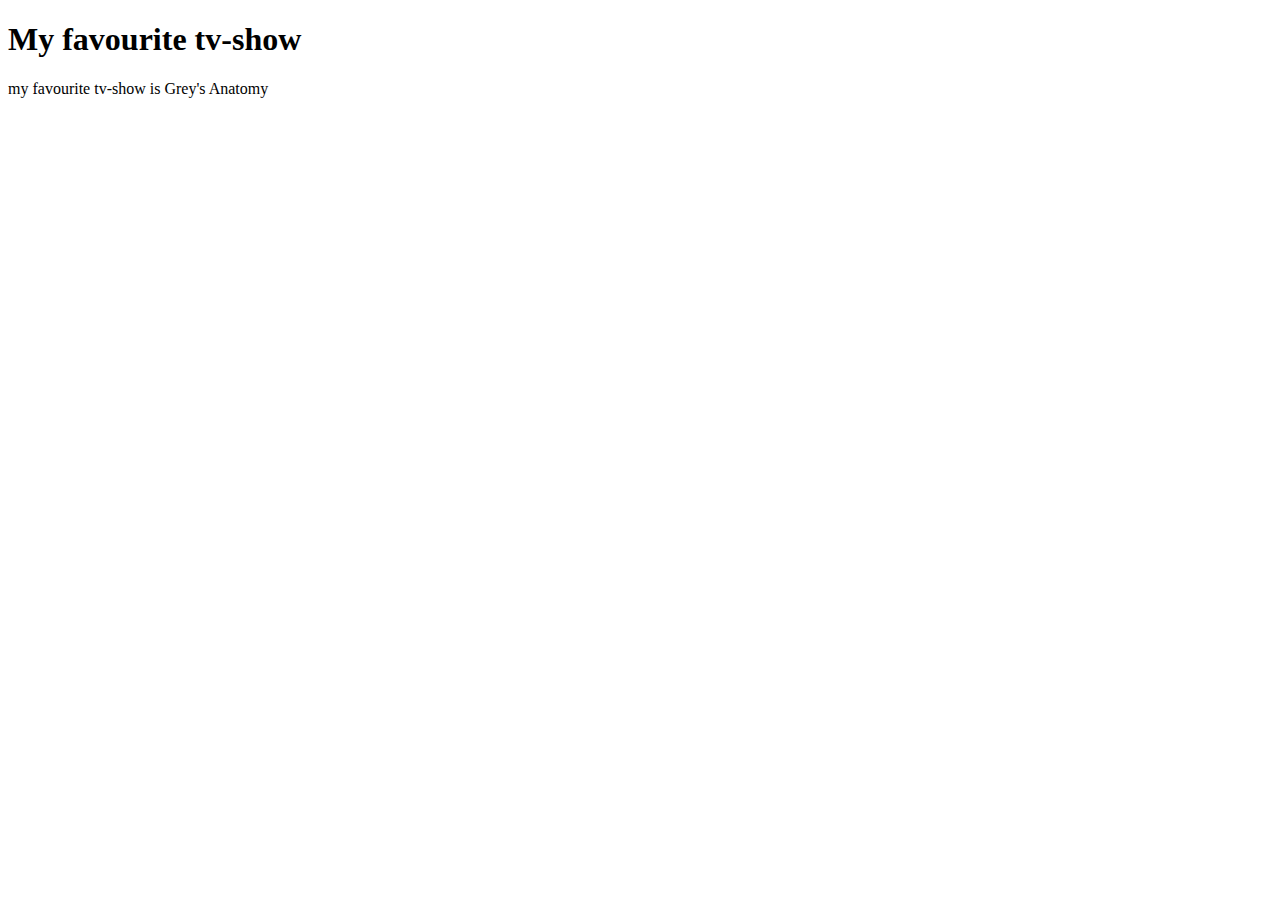
<file: index.html>
<!DOCTYPE html>
<html>
  <head>
    <meta charset="utf-8" />
    <title>html-Portfolio</title>
  </head>
  <body>
    <h1>My favourite tv-show</h1>
    <main>
      <p>my favourite tv-show is Grey's Anatomy</p>
    </main>
  </body>
</html>
</file>
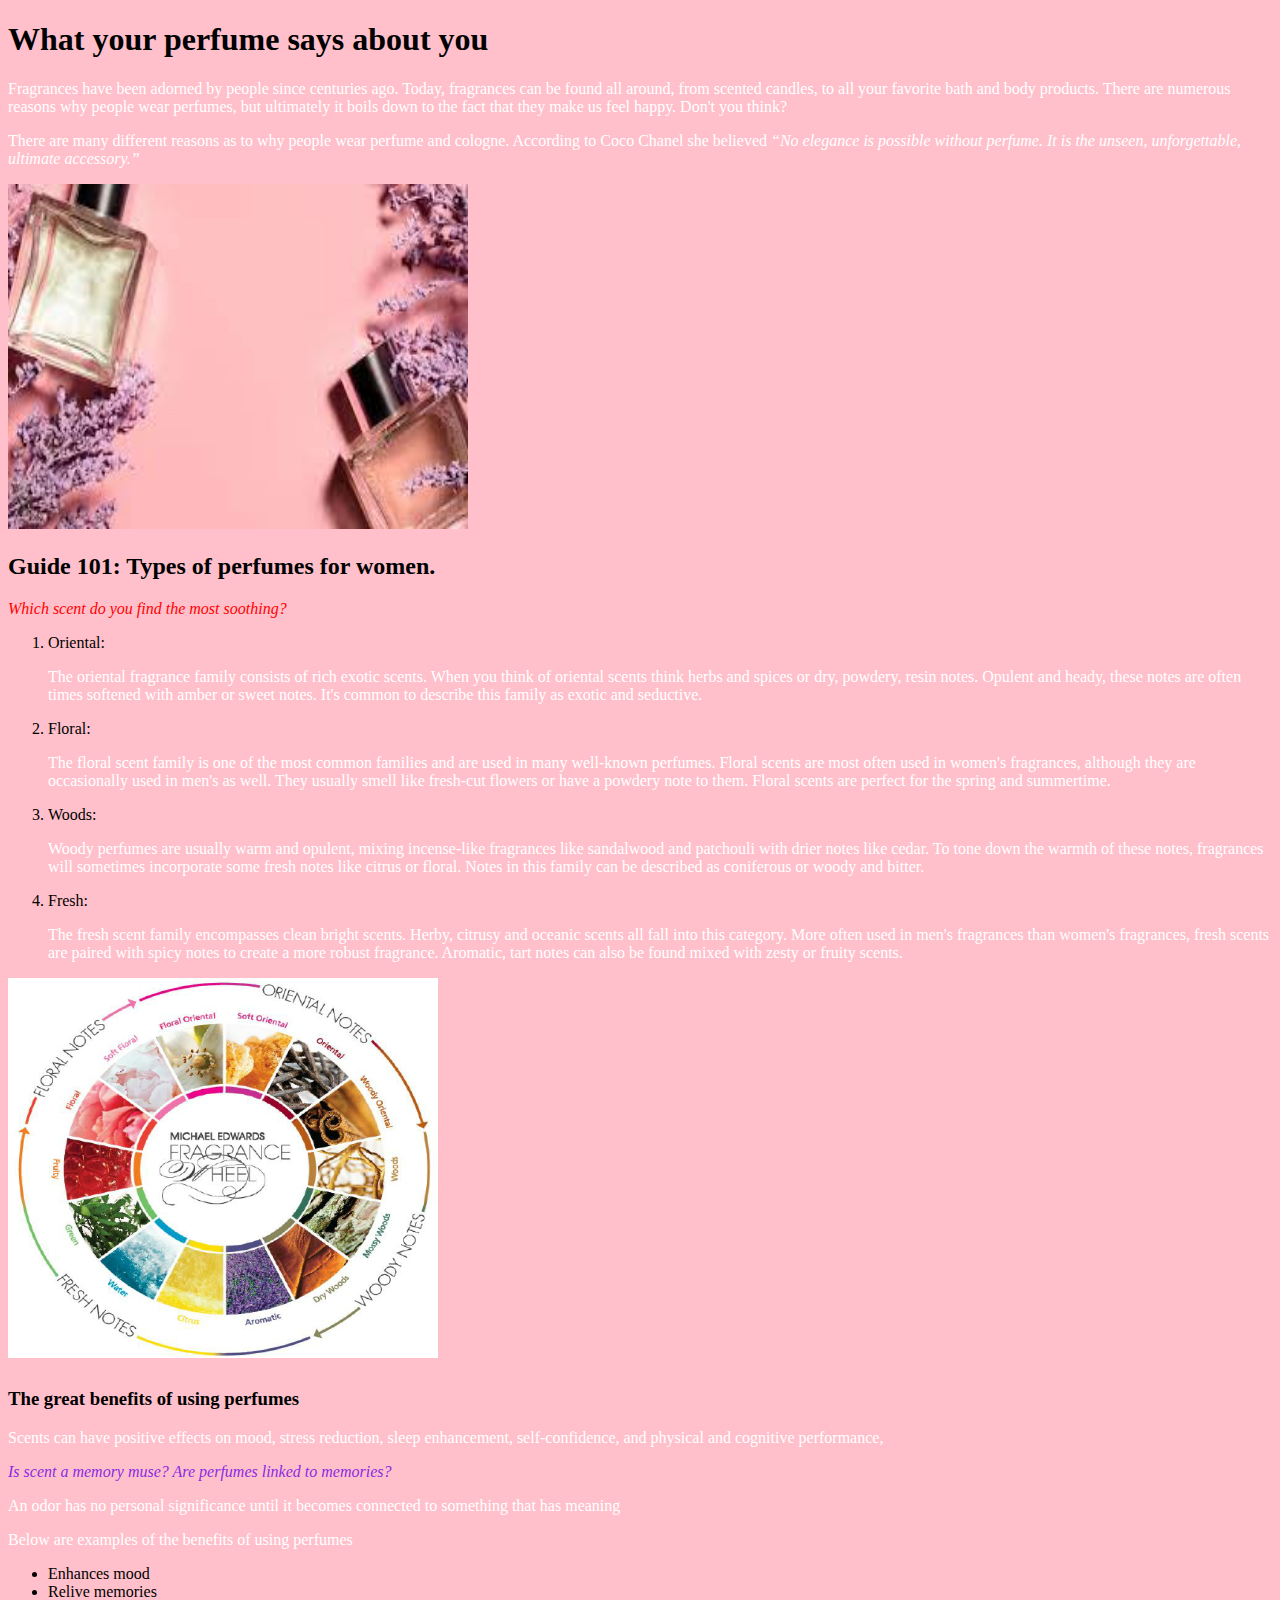
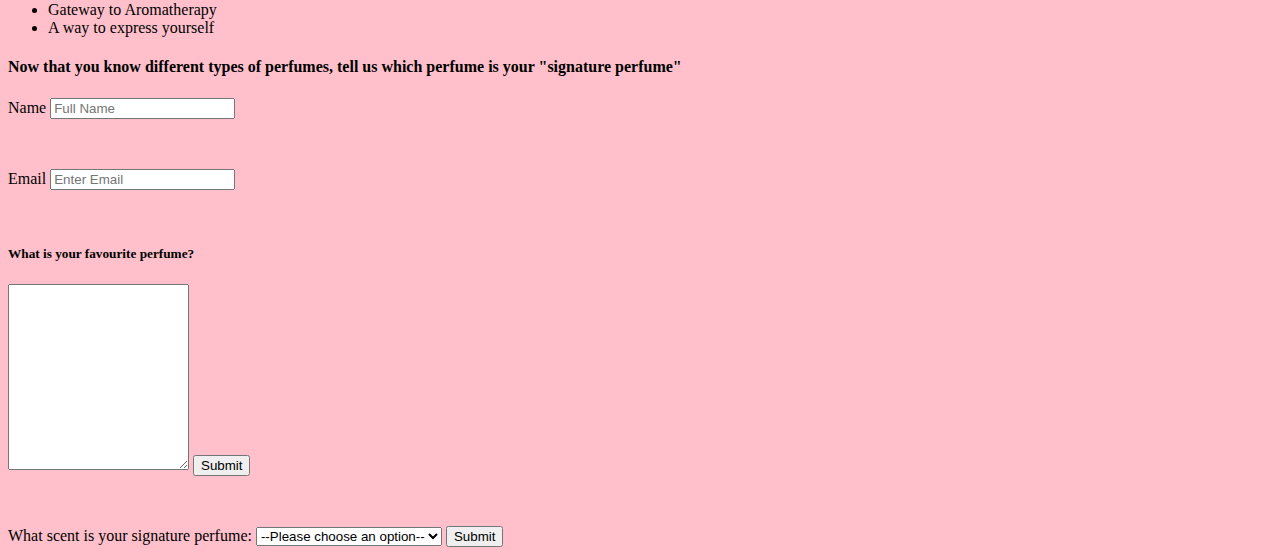
<file: portfolio.html>
<!DOCTYPE html>
<html>
<head>
 <title>The scent page </title>
</title><meta charSet="utf-8"/>
 <style>
    body {background-color:pink}
    h1 {color: black}
    p {color: white;}
  </style>
</head>
<body>
  <h1>  What your perfume says about you</h1> 
  </main>
    <p>Fragrances have been adorned by people since centuries ago. Today, fragrances can be found all around, from scented candles, to all your favorite bath and body products. There are numerous reasons why people wear perfumes, but ultimately it boils down to the fact that they make us feel happy. Don't you think? </p>
    <p>There are many different reasons as to why people wear perfume and cologne. According to Coco Chanel she believed <i>“No elegance is possible without perfume. It is the unseen, unforgettable, ultimate accessory.” </i> </p>
    </main>
  <img src="perfume.jpg" width="460" height="345">
  <h2>Guide 101: Types of perfumes for women.</h2>
  <p style="color:red;"> <i> Which scent do you find the most soothing?</i> </p>
  <ol>
    <li>Oriental:</li>
    <p>The oriental fragrance family consists of rich exotic scents. When you think of oriental scents think herbs and spices or dry, powdery, resin notes. Opulent and heady, these notes are often times softened with amber or sweet notes. It's common to describe this family as exotic and seductive.</p>
    <li>Floral:</li>
    <p>The floral scent family is one of the most common families and are used in many well-known perfumes. Floral scents are most often used in women's fragrances, although they are occasionally used in men's as well. They usually smell like fresh-cut flowers or have a powdery note to them. Floral scents are perfect for the spring and summertime.</p>
    <li>Woods:</li>
    <p>Woody perfumes are usually warm and opulent, mixing incense-like fragrances like sandalwood and patchouli with drier notes like cedar. To tone down the warmth of these notes, fragrances will sometimes incorporate some fresh notes like citrus or floral. Notes in this family can be described as coniferous or woody and bitter.</p>
    <li>Fresh:</li>
    <p>The fresh scent family encompasses clean bright scents. Herby, citrusy and oceanic scents all fall into this category. More often used in men's fragrances than women's fragrances, fresh scents are paired with spicy notes to create a more robust fragrance. Aromatic, tart notes can also be found mixed with zesty or fruity scents.</p>
   </ol>
     <body>
         <img src="perfume wheel.png" align="left" width="430" height="380">   
    <body>
        <p>&nbsp;&nbsp;&nbsp;</p>
        <p>&nbsp;&nbsp;&nbsp;</p>
        <p>&nbsp;&nbsp;&nbsp;</p>
        <p>&nbsp;&nbsp;&nbsp;</p>
        <p>&nbsp;&nbsp;&nbsp;</p>
        <p>&nbsp;&nbsp;&nbsp;</p>
        <p>&nbsp;&nbsp;&nbsp;</p>
        <p>&nbsp;&nbsp;&nbsp;</p>
        <p>&nbsp;&nbsp;&nbsp;</p>
        <p>&nbsp;&nbsp;&nbsp;</p>
        <p>&nbsp;&nbsp;&nbsp;</p>
        <p>&nbsp;&nbsp;&nbsp;</p>
        <h3>The great benefits of using perfumes</h3>
        <p>Scents can have positive effects on mood, stress reduction, sleep enhancement, self-confidence, and physical and cognitive performance,</p>
        <p style="color:blueviolet;"> <i> Is scent a memory muse? Are perfumes linked to memories?</i> </p>
        <p>An odor has no personal significance until it becomes connected to something that has meaning</p>
        <p>Below are examples of the benefits of using perfumes</p>
        <ul>
            <li>Enhances mood</li>
            <li>Relive memories</li>
            <li>Gateway to Aromatherapy</li>
            <li>A way to express yourself</li>
           </ul>
           <body>
               <h4>Now that you know different types of perfumes, tell us which perfume is your "signature perfume"</h4>
               <label for="name">Name</label>
               <input type="text" id="name" name="name" placeholder="Full Name">
               <p>&nbsp;</p>
               <label for="email">Email</label> <input type="text" id="email" name="email" placeholder="Enter Email"> 
            <p>&nbsp;</p>
            <h5>What is your favourite perfume?</h5>
            <label for="subject"></label>
            <textarea id="subject" name="subject" placeholder="What is your favourite perfume?"
           style="height: 180px">
            </textarea> 
            <input type="submit" value="Submit">
</form>
            <p>&nbsp;</p>
            <label for="perfume-select"> What scent is your signature perfume:</label>
      <select id="perfume-select">
    <option value="">--Please choose an option--</option>
    <option value="Floral">Floral</option>
    <option value="wood">Wood</option>
    <option value="Oriental">Oriental</option>
    <option value="Fresh">Fresh</option>
</select>
<input type="submit" value="Submit">
</form>

    </body>
</html>
</file>
